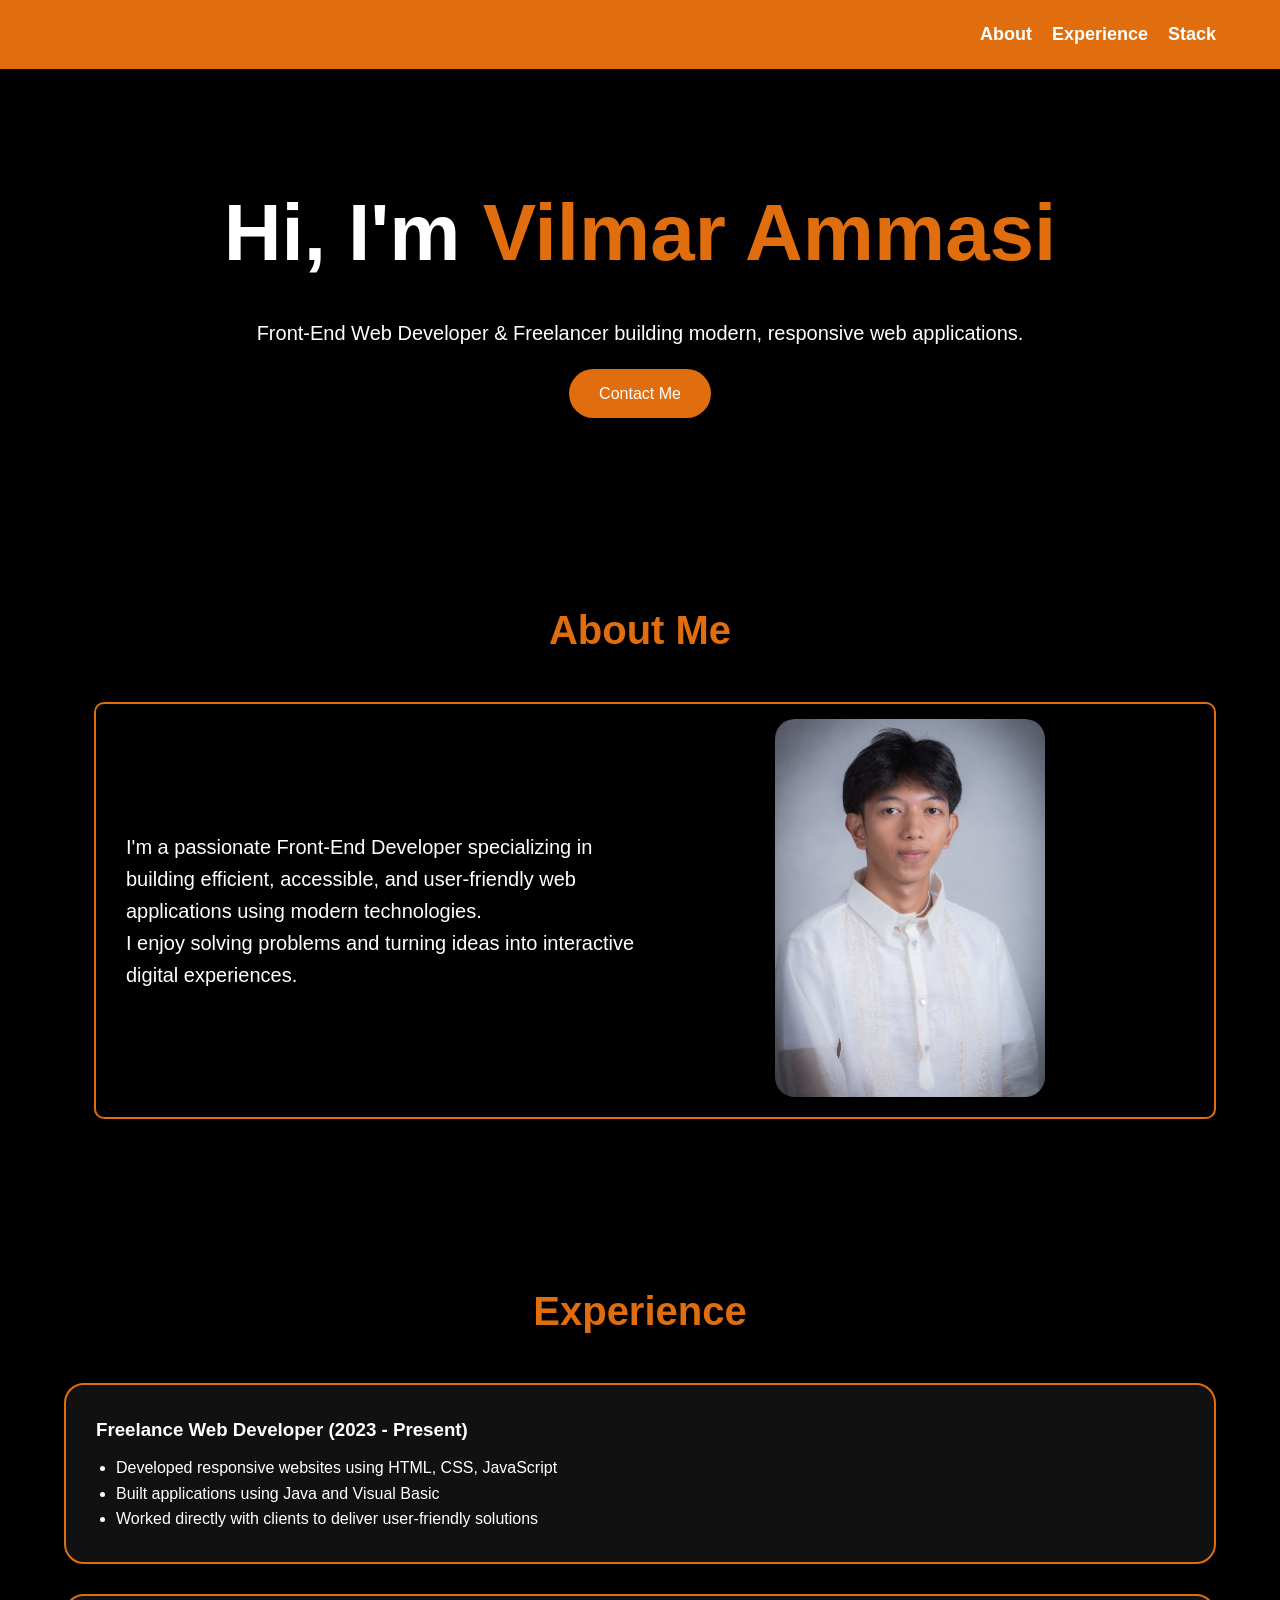
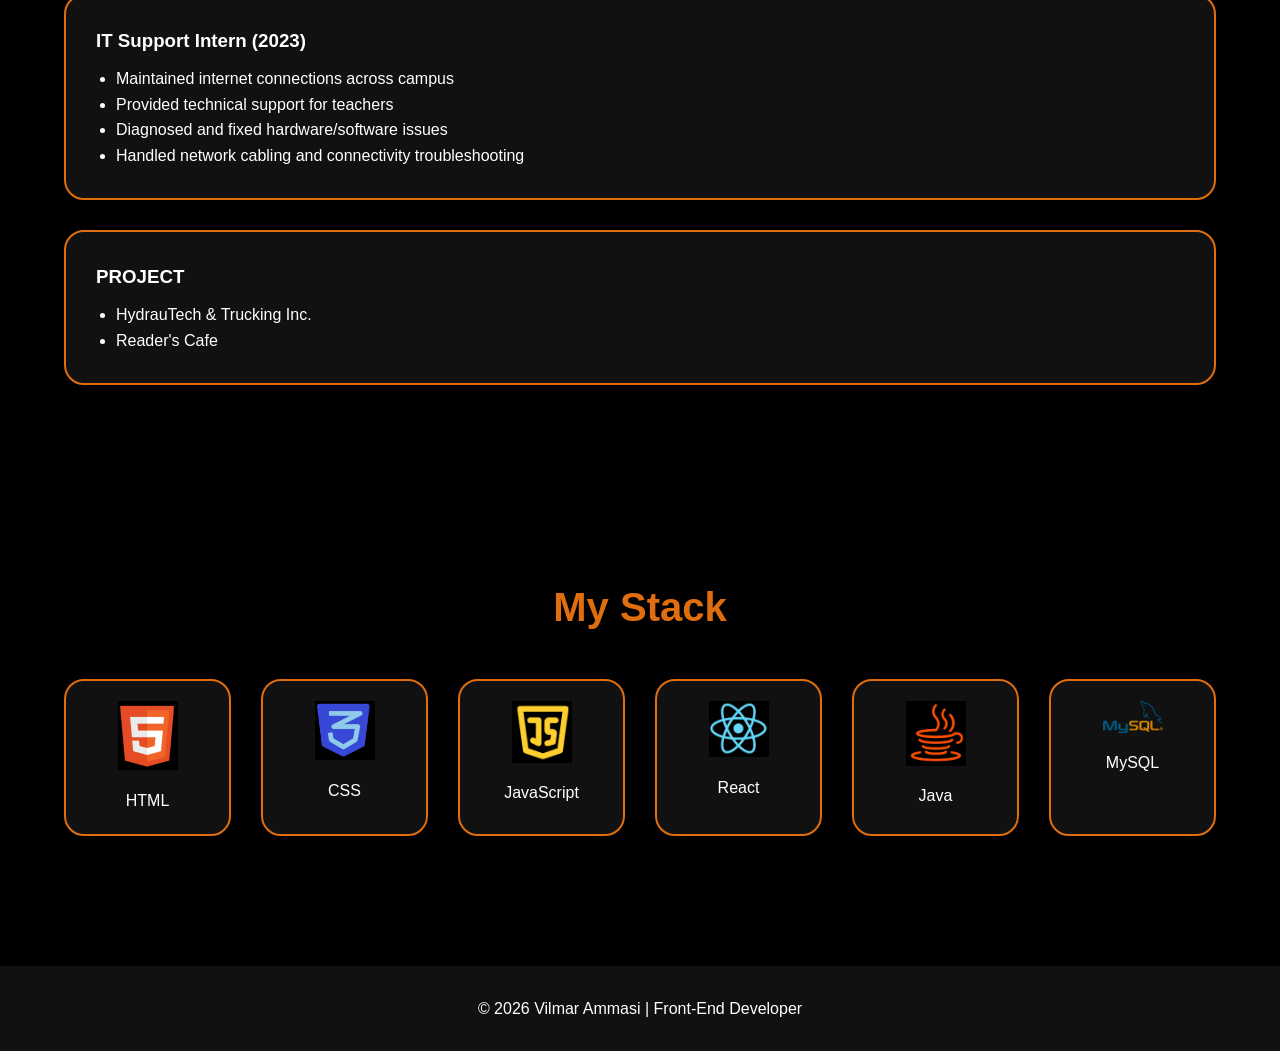
<file: index.html>
<!DOCTYPE html>
<html lang="en">
<head>
  <meta charset="UTF-8">
  <meta name="viewport" content="width=device-width, initial-scale=1.0">
  <title>Vilmar Ammasi | Front-End Developer</title>

  
  <link rel="stylesheet" href="landing.css">




</head>
<body>


<nav>
  <div class="container">
    
    <ul class="nav-links">
      <li><a href="#about">About</a></li>
      <li><a href="#experience">Experience</a></li>
      <li><a href="#stack">Stack</a></li>
    </ul>
  </div>
</nav>


<section class="hero">
  <div class="container">
    <h1>Hi, I'm <span>Vilmar Ammasi</span></h1>
    <p>
      Front-End Web Developer & Freelancer building modern,
      responsive web applications.
    </p>
    <a href="https://mail.google.com/mail/u/0/?tab=rm&ogbl#inbox"
       target="_blank"
       class="btn">
       Contact Me
    </a>
  </div>
</section>

<!-- ABOUT -->
<section id="about">
  <div class="container">
    <h2 class="section-title">About Me</h2>

    <div class="about-content">
      <div>
        <p class="intro">
          I'm a passionate Front-End Developer specializing in building
          efficient, accessible, and user-friendly web applications
          using modern technologies.
        </p>
        <p class="intro">
          I enjoy solving problems and turning ideas into interactive
          digital experiences.
        </p>
      </div>

      <div>
        <img src="obra.jpg" alt="Vilmar">
      </div>
    </div>

  </div>  
</section>

<!-- EXPERIENCE -->
<section id="experience">
  <div class="container">
    <h2 class="section-title">Experience</h2>

    <div class="card">
      <h3>Freelance Web Developer (2023 - Present)</h3>
      <ul>
        <li>Developed responsive websites using HTML, CSS, JavaScript</li>
        <li>Built applications using Java and Visual Basic</li>
        <li>Worked directly with clients to deliver user-friendly solutions</li>
      </ul>
    </div>

    <div class="card">
      <h3>IT Support Intern (2023)</h3>
      <ul>
        <li>Maintained internet connections across campus</li>
        <li>Provided technical support for teachers</li>
        <li>Diagnosed and fixed hardware/software issues</li>
        <li>Handled network cabling and connectivity troubleshooting</li>
      </ul>
    </div>



    <div class="project">
      <h3>PROJECT</h3>
      <ul>
       <li > <a href="https://hydrautech.github.io/HydrauTech/HYDRAUTECH.html#home"target="_blank">HydrauTech & Trucking Inc.</a> </li>
       <li> <a href="https://vilmar-dev.github.io/READERSCAFE/LANDING.HTML" target="_blank">Reader's Cafe</a>
        
      </ul>
    </div>

  </div>




  

  </ul>

</div>

</section>




<!-- STACK -->
<section id="stack">
  <div class="container">
    <h2 class="section-title">My Stack</h2>

    <div class="stack-grid">

      <div class="stack-item">
        <img src="html.PNG" alt="">
        <p>HTML</p>
      </div>

      <div class="stack-item">
        <img src="css.PNG" alt="">
        <p>CSS</p>
      </div>

      <div class="stack-item">
        <img src="javascript.PNG" alt="">
        <p>JavaScript</p>
      </div>

      <div class="stack-item">
        <img src="react.PNG" alt="">
        <p>React</p>
      </div>

      <div class="stack-item">
        <img src="java.PNG" alt="">
        <p>Java</p>
      </div>

      <div class="stack-item">
        <img src="mysql.png" alt="">
        <p>MySQL</p>
      </div>

    </div>
  </div>
</section>

<footer>
  <p>© 2026 Vilmar Ammasi | Front-End Developer</p>
</footer>

</body>
</html>
</file>
<file: landing.css>
/* RESET */
* {
  margin: 0;
  padding: 0;
  box-sizing: border-box;
}

/* GLOBAL */
body {
  font-family: Arial, Helvetica, sans-serif;
  background: #000;
  color: #fff;
  line-height: 1.6;
}

.container {
  width: 90%;
  max-width: 1200px;
  margin: auto;
}

/* NAVIGATION */
nav {
  background: rgb(224,109,14);
  padding: 20px 0;
}

nav .container {
  display: flex;
  justify-content: flex-end;
  text-align: right;
}

.logo {
  font-size: 24px;
}

.nav-links {
  list-style: none;
  display: flex;
  gap: 20px;
}

.nav-links a {
  text-decoration: none;
  color: white;
  font-weight: bold;
  transition: 0.5s;
  font-size: 18px;
}

.nav-links a:hover {
  color: black;
  font-size: 25px;
  transition: 0.5s;
}


.hero {
  text-align: center;
  padding: 100px 20px;
}

.hero h1 {
  font-size: clamp(40px, 8vw, 80px);
}

.hero span {
  color: rgb(224,109,14);
}

.hero p {
  margin: 20px 0;
  font-size: clamp(16px, 3vw, 20px);
}

.btn {
  display: inline-block;
  padding: 12px 30px;
  background: rgb(224,109,14);
  color: white;
  text-decoration: none;
  border-radius: 50px;
  transition: 0.3s;
}

.btn:hover {
  background: rgb(255,140,0);
}

/* SECTIONS */
section {
  padding: 80px 0;
}

.section-title {
  text-align: center;
  margin-bottom: 40px;
  font-size: clamp(28px, 5vw, 40px);
  color: rgb(224,109,14);
}

/* ABOUT */
.about-content {
  display: grid;
  grid-template-columns: 1fr 1fr;
  gap: 40px;
  align-items: center;
  border: 2px solid rgb(224,109,14);
  border-radius: 10px;
  margin-left: 30px;
}
.intro {
  margin-left:30px;
  font-size: 20px;
}

.about-content img {
  width: 50%;
  border-radius: 20px;
  margin-top: 15px;
  margin-bottom: 13px;
  margin-left:100px;
justify-content: flex-end;

}

.about-content img:hover {
  content: url(shy.png);
  cursor: pointer;
  transition: 0.5s;
  }

/* EXPERIENCE */
.card {
  background: #111;
  padding: 30px;
  border-radius: 20px;
  margin-bottom: 30px;
  border: 2px solid rgb(224,109,14);
}

.card h3 {
  margin-bottom: 10px;
}

.card ul {
  padding-left: 20px;
}



.project {
  background: #111;
  padding: 30px;
  border-radius: 20px;
  margin-bottom: 30px;
  border: 2px solid rgb(224,109,14);
  color: white;
}

.project h3 {
  margin-bottom: 10px;
}

.project ul {
  padding-left: 20px;
}



.project a {
  color: white;          
  text-decoration: none; 
}

.project a:hover {
  color: rgb(224,109,14); 
  transition: 0.5s;
}




/* STACK */
.stack-grid {
  display: grid;
  grid-template-columns: repeat(auto-fit, minmax(120px, 1fr));
  gap: 30px;
  text-align: center;
}

.stack-item {
  background: #111;
  padding: 20px;
  border-radius: 20px;
  border: 2px solid rgb(224,109,14);
  transition: 0.3s;
}

.stack-item:hover {
  transform: translateY(-5px);
}

.stack-item img {
  width: 60px;
  margin-bottom: 10px;
}

/* FOOTER */
footer {
  text-align: center;
  padding: 30px;
  background: #111;
  margin-top: 50px;
}

/* MOBILE */
@media (max-width: 768px) {

  nav .container {
    flex-direction: column;
    gap: 10px;
  }

  .nav-links {
    flex-direction: column;
    align-items: center;
  }

  .about-content {
    grid-template-columns: 1fr;
  }

}
</file>
